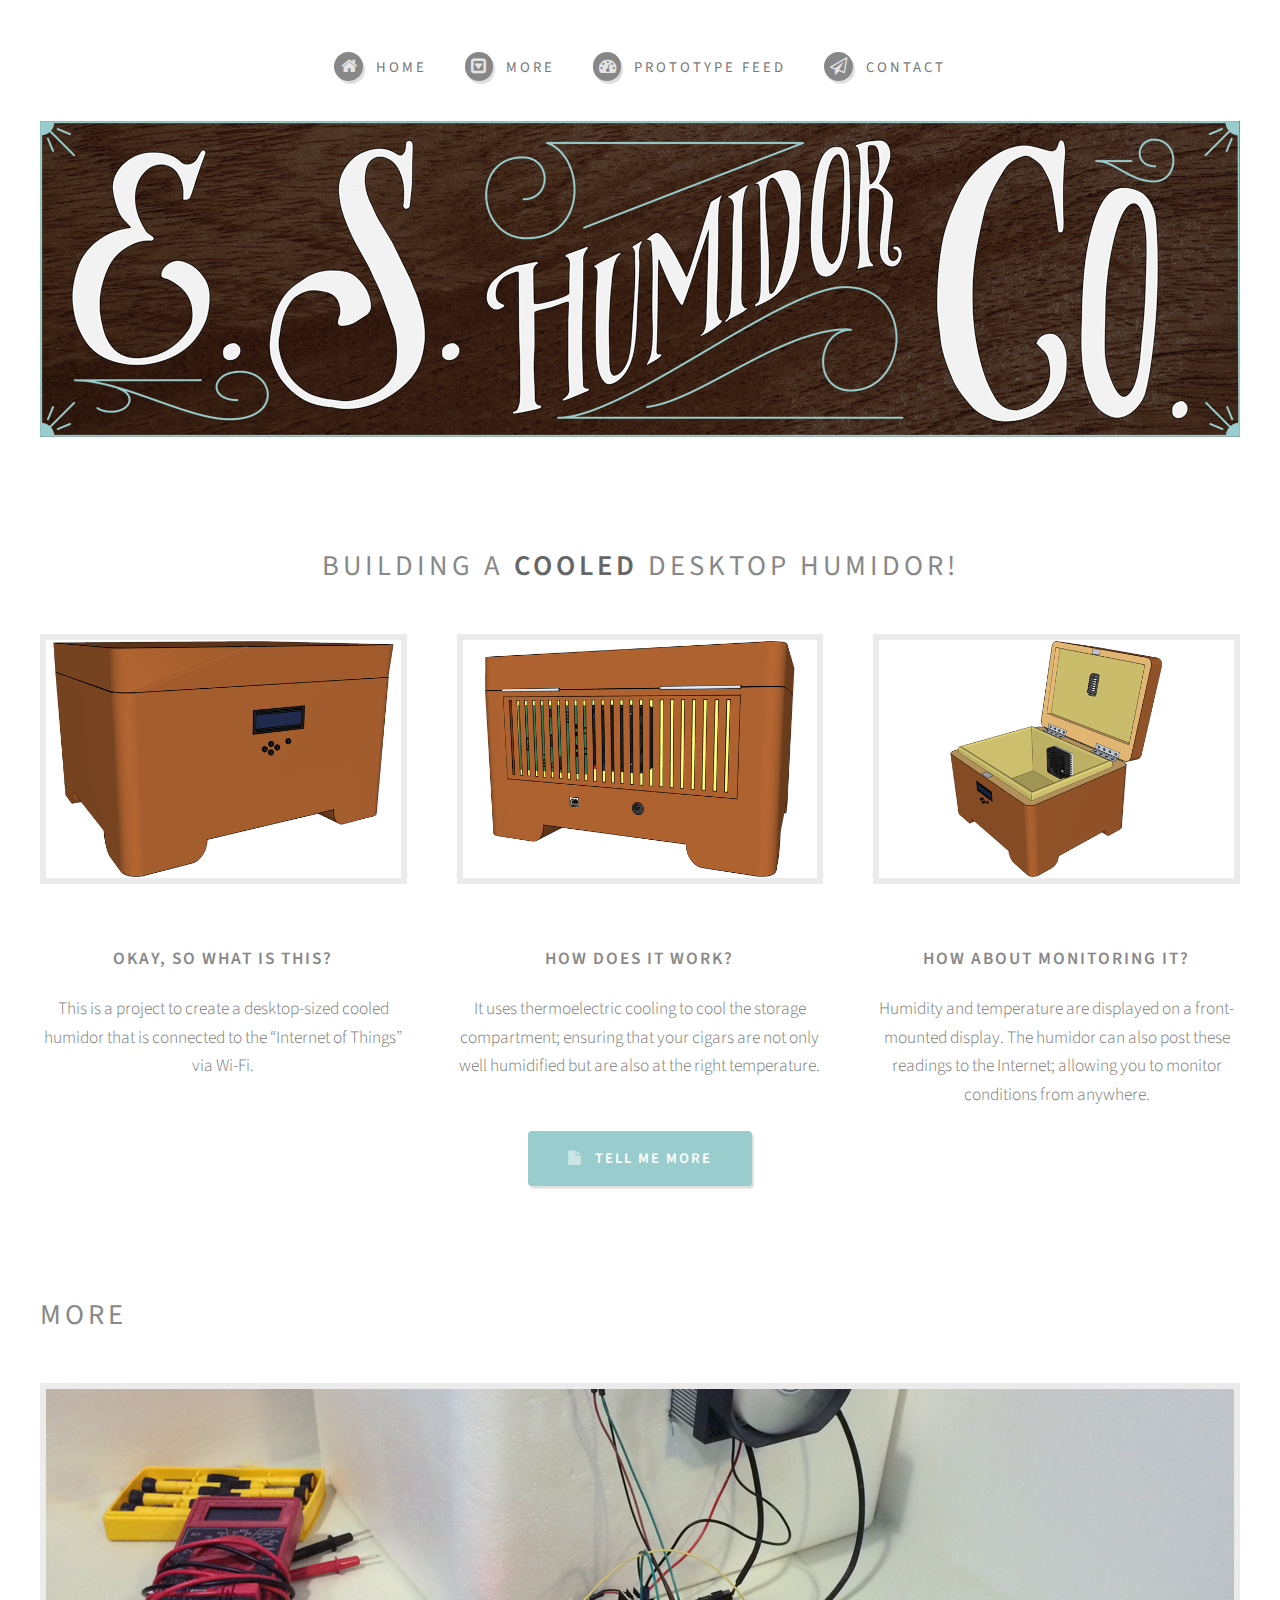
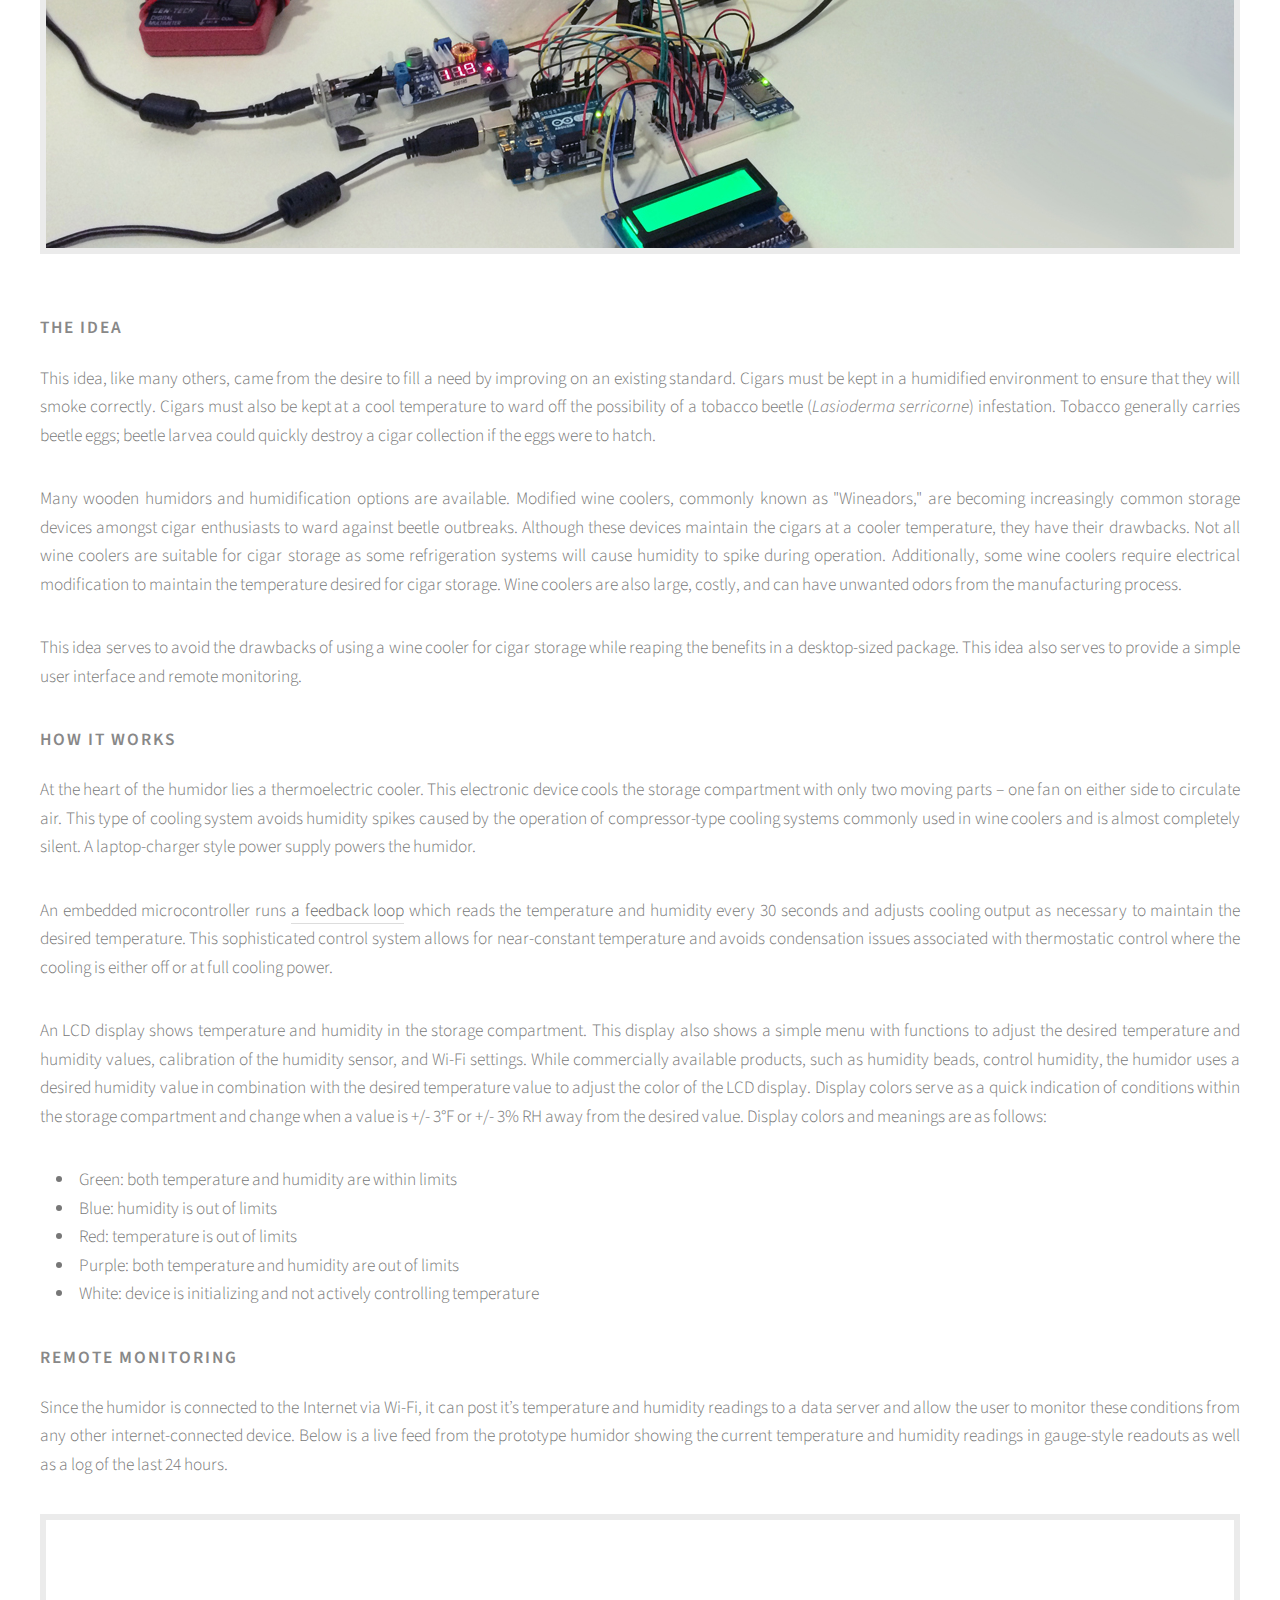
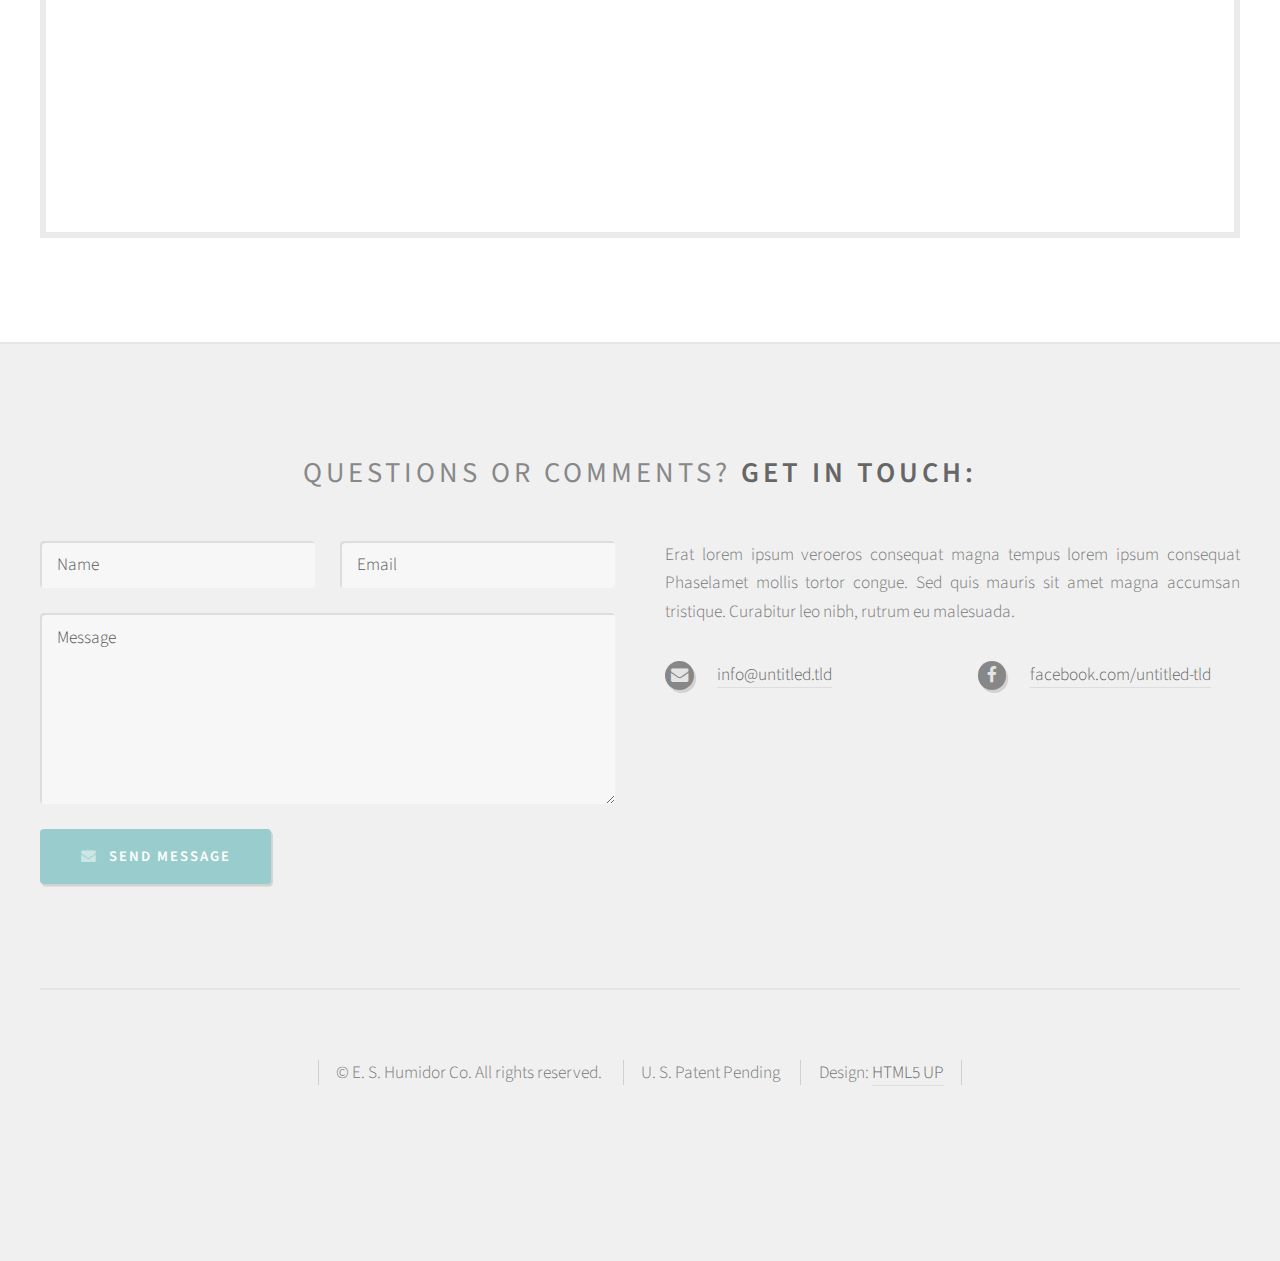
<file: index.html>
<!DOCTYPE HTML>
<!--
	Strongly Typed by HTML5 UP
	html5up.net | @n33co
	Free for personal and commercial use under the CCA 3.0 license (html5up.net/license)
-->
<html>
	<head>
		<title>E. S. Humidor Co.</title>
		<meta charset="utf-8" />
		<meta name="viewport" content="width=device-width, initial-scale=1" />
		<!--[if lte IE 8]><script src="assets/js/ie/html5shiv.js"></script><![endif]-->
		<link rel="stylesheet" href="assets/css/main.css" />
		<!--[if lte IE 8]><link rel="stylesheet" href="assets/css/ie8.css" /><![endif]-->
        
        <!-- EXTERNAL LIBS-->
        <script src="https://ajax.googleapis.com/ajax/libs/jquery/1.11.1/jquery.min.js"></script>
        <script src="https://www.google.com/jsapi"></script>
        <script src="assets/js/charts.js"></script>
	</head>
	<body class="no-sidebar">
		<div id="page-wrapper">

			<!-- Header -->
				<div id="header-wrapper">
					<div id="header" class="container">
                    
                    		<img src="images/es_humidor_co-logo-wide-bg.png" style="display:block; width:100%; height:auto;" alt="E. S. Humidor Co. Logo">

						<!-- Logo --
							<h1 id="logo"><a href="index.html">Strongly Typed</a></h1>
							<p>A responsive HTML5 site template. Manufactured by HTML5 UP.</p>-->

						<!-- Nav -->
							<nav id="nav">
								<ul>
									<li><a class="icon fa-home" href="index.html"><span>Home</span></a></li>
									<li>
										<a href="#more" class="icon fa-toggle-down"><span>More</span></a>
										<ul>
											<li><a href="#idea">The Idea</a></li>
											<li><a href="#works">How It Works</a></li>
											<li><a href="#monitor">Remote Monitoring</a></li>
											<!--<li>
												<a href="#">Phasellus consequat</a>
												<ul>
													<li><a href="#">Magna phasellus</a></li>
													<li><a href="#">Etiam dolore nisl</a></li>
													<li><a href="#">Phasellus consequat</a></li>
												</ul>
											</li>
											<li><a href="#">Veroeros feugiat</a></li>-->
										</ul>
									</li>
									<li><a class="icon fa-tachometer" href="#monitor"><span>Prototype Feed</span></a></li>
									<li><a class="icon fa-paper-plane-o" href="#contact"><span>Contact</span></a></li>
									<!--<li><a class="icon fa-retweet" href="TEMPLATE-html5up-strongly-typed/right-sidebar.html"><span>Right Sidebar</span></a></li>
									<li><a class="icon fa-sitemap" href="TEMPLATE-html5up-strongly-typed/no-sidebar.html"><span>No Sidebar</span></a></li>-->
								</ul>
							</nav>

					</div>
				</div>

			<!-- Features -->
				<div id="features-wrapper">
					<section id="features" class="container">
						<header>
							<h2>Building a <strong>cooled</strong> desktop humidor!</h2>
						</header>
						<div class="row">
							<div class="4u 12u(mobile)">

								<!-- Feature -->
									<section>
										<a href="images/Humidor_front_closed.png" class="image featured" target="_blank" title="View full-size image."><img src="images/Humidor_front_closed_small.png" alt="Humidor_front_closed_small" /></a>
										<header>
											<h3>Okay, so what is this?</h3>
										</header>
										<p>This is a project to create a desktop-sized cooled humidor that is connected to the “Internet of Things” via Wi-Fi.</p>
									</section>

							</div>
							<div class="4u 12u(mobile)">

								<!-- Feature -->
									<section>
										<a href="images/Humidor_rear_closed.png" class="image featured" target="_blank" title="View full-size image."><img src="images/Humidor_rear_closed_small.png" alt="Humidor_rear_closed_small" /></a>
										<header>
											<h3>How does it work?</h3>
										</header>
										<p>It uses thermoelectric cooling to cool the storage compartment; ensuring that your cigars are not only well humidified but are also at the right temperature.</p>
									</section>

							</div>
							<div class="4u 12u(mobile)">

								<!-- Feature -->
									<section>
										<a href="images/Humidor_front_open.png" class="image featured" target="_blank" title="View full-size image."><img src="images/Humidor_front_open_small.png" alt="Humidor_front_open_small" /></a>
										<header>
											<h3>How about monitoring it?</h3>
										</header>
										<p>Humidity and temperature are displayed on a front-mounted display. The humidor can also post these readings to the Internet; allowing you to monitor conditions from anywhere.</p>
									</section>

							</div>
						</div>
						<ul class="actions">
							<li><a href="#more" class="button icon fa-file">Tell Me More</a></li>
						</ul>
					</section>
				</div>

			<!-- Main -->
				<div id="main-wrapper">
					<div id="main" class="container">
						<div id="content">

							<!-- Post -->
								<article class="box post">
									<header>
                                    	<a name="more"></a>
										<h2>More</h2>
									</header>
									
                                    <span class="image featured"><a href="images/prototype_1-full.jpg" target="_blank" title="View full-size image."><img src="images/prototype_1-small.jpg" alt="prototype_1-small" /></a></span>
									
                                    <a name="idea"></a>
                                    <h3>The Idea</h3>
									<p>This idea, like many others, came from the desire to fill a need by improving on an existing standard. Cigars must be kept in a humidified environment to ensure that they will smoke correctly. Cigars must also be kept at a cool temperature to ward off the possibility of a tobacco beetle (<em>Lasioderma serricorne</em>) infestation. Tobacco generally carries beetle eggs; beetle larvea could quickly destroy a cigar collection if the eggs were to hatch.</p>
									<p>Many wooden humidors and humidification options are available. Modified wine coolers, commonly known as "Wineadors," are becoming increasingly common storage devices amongst cigar enthusiasts to ward against beetle outbreaks. Although these devices maintain the cigars at a cooler temperature, they have their drawbacks. Not all wine coolers are suitable for cigar storage as some refrigeration systems will cause  humidity to spike during operation. Additionally, some wine coolers require electrical modification to maintain the temperature desired for cigar storage. Wine coolers are also large, costly, and can have unwanted odors from the manufacturing process.</p>
									<p>This idea serves to avoid the drawbacks of using a wine cooler for cigar storage while reaping the benefits in a desktop-sized package. This idea also serves to provide a simple user interface and remote monitoring.</p>
									
                                    <a name="works"></a>
                                    <h3>How It Works</h3>
									<p>At the heart of the humidor lies a thermoelectric cooler. This electronic device cools the storage compartment with only two moving parts – one fan on either side to circulate air. This type of cooling system avoids humidity spikes caused by the operation of compressor-type cooling systems commonly used in wine coolers and is almost completely silent. A laptop-charger style power supply powers the humidor.</p>
                                    <p>An embedded microcontroller runs <a href="https://github.com/br3ttb/Arduino-PID-Library" target="_blank" title="github.com: br3ttb/Arduino-PID-Library">a feedback loop</a> which reads the temperature and humidity every 30 seconds and adjusts cooling output as necessary to maintain the desired temperature. This sophisticated control system allows for near-constant temperature and avoids condensation issues associated with thermostatic control where the cooling is either off or at full cooling power.</p>
                                    <p>An LCD display shows temperature and humidity in the storage compartment. This display also shows a simple menu with functions to adjust the desired temperature and humidity values, calibration of the humidity sensor, and Wi-Fi settings. While commercially available products, such as humidity beads, control humidity, the humidor uses a desired humidity value in combination with the desired temperature value to adjust the color of the LCD display. Display colors serve as a quick indication of conditions within the storage compartment and change when a value is +/- 3°F or +/- 3% RH away from the desired value. Display colors and meanings are as follows:</p>
                                    <ul class="default">
                                      <li>Green: both temperature and humidity are within limits</li>
                                      <li>Blue: humidity is out of limits</li>
                                      <li>Red: temperature is out of limits</li>
                                      <li>Purple: both temperature and humidity are out of limits</li>
                                      <li>White: device is initializing and not actively controlling temperature</li>
                                    </ul>
<a name="monitor"></a>
                                    <h3>Remote Monitoring</h3>
                                    <p>Since the humidor is connected to the Internet via Wi-Fi, it can post it’s temperature and humidity readings to a data server and allow the user to monitor these conditions from any other internet-connected device. Below is a live feed from the prototype humidor showing the current temperature and humidity readings in gauge-style readouts as well as a log of the last 24 hours.</p>
                                    <span class="feed">
                                    	<div align="center">
                                            <div class="gauges" id="temp_gauge"></div>
                                            <div class="gauges" id="rh_gauge"></div>
                                        </div>
                                        <div class="line_graph" id="chart_line"></div>
                                    </span>
                                    
									<!--<p>Sed massa id justo mattis pharetra. Fusce suscipit
									ligula vel quam viverra sit amet mollis tortor congue. Sed quis mauris sit amet magna accumsan tristique. Curabitur leo nibh, rutrum eu malesuada in, tristique at erat lorem ipsum dolor sit amet lorem ipsum sed consequat consequat magna tempus lorem ipsum consequat Phasellus laoreet massa id in, tristique at erat lorem ipsum dolor sit amet lorem ipsum sed consequat magna tempus veroeros lorem sed tempus aliquam lorem ipsum veroeros consequat magna tempus lorem ipsum consequat Phasellus laoreet massa id justo mattis pharetra. Fusce suscipit ligula vel quam viverra sit amet mollis tortor congue. Sed quis mauris sit amet magna accumsan.</p>-->
								</article>

						</div>
					</div>
				</div>

			<!-- Footer -->
				<div id="footer-wrapper">
					<div id="footer" class="container">
                    	<a name="contact"></a>
						<header>
							<h2>Questions or comments? <strong>Get in touch:</strong></h2>
						</header>
						<div class="row">
							<div class="6u 12u(mobile)">
								<section>
									<form method="post" action="#">
										<div class="row 50%">
											<div class="6u 12u(mobile)">
												<input name="name" placeholder="Name" type="text" />
											</div>
											<div class="6u 12u(mobile)">
												<input name="email" placeholder="Email" type="text" />
											</div>
										</div>
										<div class="row 50%">
											<div class="12u">
												<textarea name="message" placeholder="Message"></textarea>
											</div>
										</div>
										<div class="row 50%">
											<div class="12u">
												<a href="#" class="form-button-submit button icon fa-envelope">Send Message</a>
											</div>
										</div>
									</form>
								</section>
							</div>
							<div class="6u 12u(mobile)">
								<section>
									<p>Erat lorem ipsum veroeros consequat magna tempus lorem ipsum consequat Phaselamet
									mollis tortor congue. Sed quis mauris sit amet magna accumsan tristique. Curabitur
									leo nibh, rutrum eu malesuada.</p>
									<div class="row">
										<div class="6u 12u(mobile)">
											<ul class="icons">
												<!--<li class="icon fa-home">
													1234 Somewhere Road<br />
													Nashville, TN 00000<br />
													USA
												</li>
												<li class="icon fa-phone">
													(000) 000-0000
												</li>-->
												<li class="icon fa-envelope">
													<a href="#">info@untitled.tld</a>
												</li>
											</ul>
										</div>
										<div class="6u 12u(mobile)">
											<ul class="icons">
												<!--<li class="icon fa-twitter">
													<a href="#">@untitled-tld</a>
												</li>
												<li class="icon fa-instagram">
													<a href="#">instagram.com/untitled-tld</a>
												</li>
												<li class="icon fa-dribbble">
													<a href="#">dribbble.com/untitled-tld</a>
												</li>-->
												<li class="icon fa-facebook">
													<a href="#">facebook.com/untitled-tld</a>
												</li>
											</ul>
										</div>
									</div>
								</section>
							</div>
						</div>
					</div>
					<div id="copyright" class="container">
						<ul class="links">
							<li style="padding-left:1em">&copy; E. S. Humidor Co. All rights reserved.</li>
                            <li>U. S. Patent Pending</li>
                            <li>Design: <a href="http://html5up.net" target="_blank" title="Visit HTML5 UP">HTML5 UP</a></li>
                            <li></li>
						</ul>
					</div>
				</div>

		</div>

		<!-- Scripts -->
			<script src="assets/js/jquery.min.js"></script>
			<script src="assets/js/jquery.dropotron.min.js"></script>
			<script src="assets/js/skel.min.js"></script>
			<script src="assets/js/skel-viewport.min.js"></script>
			<script src="assets/js/util.js"></script>
			<!--[if lte IE 8]><script src="assets/js/ie/respond.min.js"></script><![endif]-->
			<script src="assets/js/main.js"></script>

	</body>
</html>
</file>
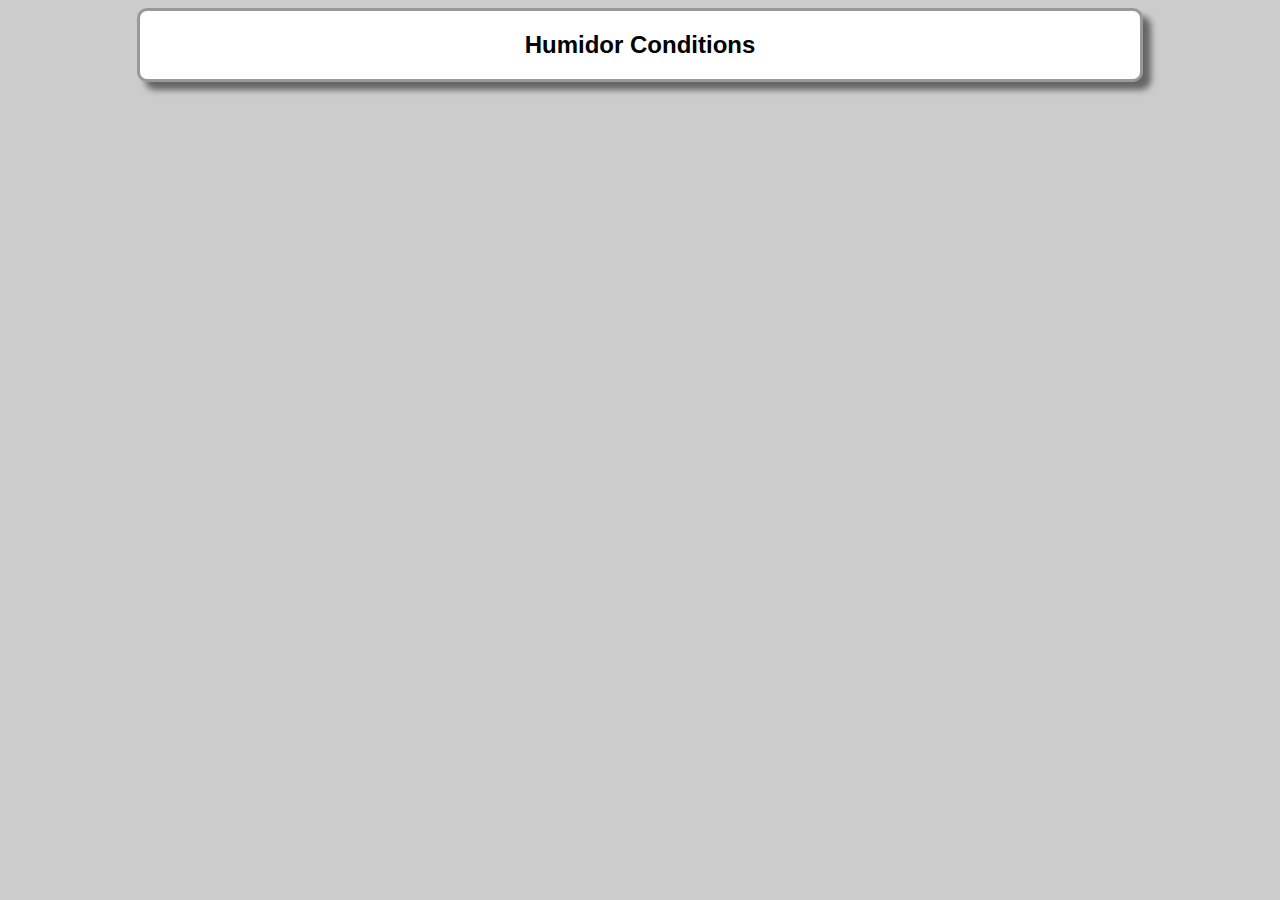
<file: chart_test_5.html>
<!DOCTYPE html>
<html>

<head>
    <!-- EXTERNAL LIBS-->
    <script src="https://ajax.googleapis.com/ajax/libs/jquery/1.11.1/jquery.min.js"></script>
    <script src="https://www.google.com/jsapi"></script>

    <script>
        // onload callback
        function drawChart()
		{
			var tmp = null;
			var public_key = 'wpKwzOZaVotqOz0XJq6p';

			// JSONP request
			var jsonData = $.ajax
            ({
				url: 'https://data.sparkfun.com/output/' + public_key + '.json',
				data: {page: 1},
				dataType: 'jsonp',
			}).done(function(results) 
				{

					var data = new google.visualization.DataTable();
	
					data.addColumn('datetime', 'Time');
					data.addColumn('number', 'Temp');
					data.addColumn('number', '% RH');
	
					$.each(results, function(i, row)
					{
						data.addRow([
							(new Date(row.timestamp)),
							parseFloat(row.temp),
							parseFloat(row.rh)
						]);
					});
	
					var chart = new google.visualization.LineChart($('#chart_line').get(0));
	
					chart.draw(data, // line
                    {
						//title: 'Chart Test'
						hAxis:
						{
							gridlines: 
							{
								count: 9,
							} 
						},
						curveType: 'function',
						colors:['#F66','#006699']
					});

				}).done(function(res) 
					{
						var data = google.visualization.arrayToDataTable(
						[
							['Label', 'Value'],
							['Deg. F', parseFloat(res[0].temp)],
							['% RH', parseFloat(res[0].rh)],
						]);
					
                        var options = 
                        {
                            width: 400,
                            height: 200,
                            greenFrom: 60,
                            greenTo: 72,
							//minorTicks: 5,
                            majorTicks: ["0", "10", " 20", "30", "40", "50", "60", "70", "80", "90", "100"]
                        }; // end options

                        var chart = new google.visualization.Gauge(document.getElementById('chart_gauge'));
        
                        chart.draw(data, options); //gauge
						
						/*setInterval(function() 
						{
							data.setValue(0, 1, 40 + Math.round(60 * Math.random()));
							chart.draw(data, options);
						}, 1000);*/
									
					});

		} // end drawChart

        // load chart lib
        google.load('visualization', '1', 
		{
            packages: ['corechart', 'gauge']
        });

        // call drawChart once google charts is loaded
        google.setOnLoadCallback(drawChart);
    </script>

</head>

<body style="background:#CCC; font-family:Arial, Helvetica, sans-serif;">
  <div id="main_container" style="height:100%; max-width:1000px; border:#999 medium solid; border-radius:10px; background:#FFF; box-shadow:8px 8px 6px #666; margin:auto;">
	
    <h2 align="center">Humidor Conditions</h2>
    
    <div id="chart_gauge" style="max-height: 200px; max-width:400px; margin: 0 auto;"></div>
    <div id="chart_line" style="width: 90%; margin: 0 auto;"></div>

    <!--<p><a href="https://google-developers.appspot.com/chart/interactive/docs/gallery/linechart" target="_blank" title="Visualization: Line Chart">Google charts info</a>
    </p>
    <p><a href="http://www.w3schools.com/json/default.asp" target="_blank" title="JSON Tutorial">W3Schools JSON Tutorial</a>
    </p>-->
  </div> <!--end of main_container-->
</body>

</html>
</file>
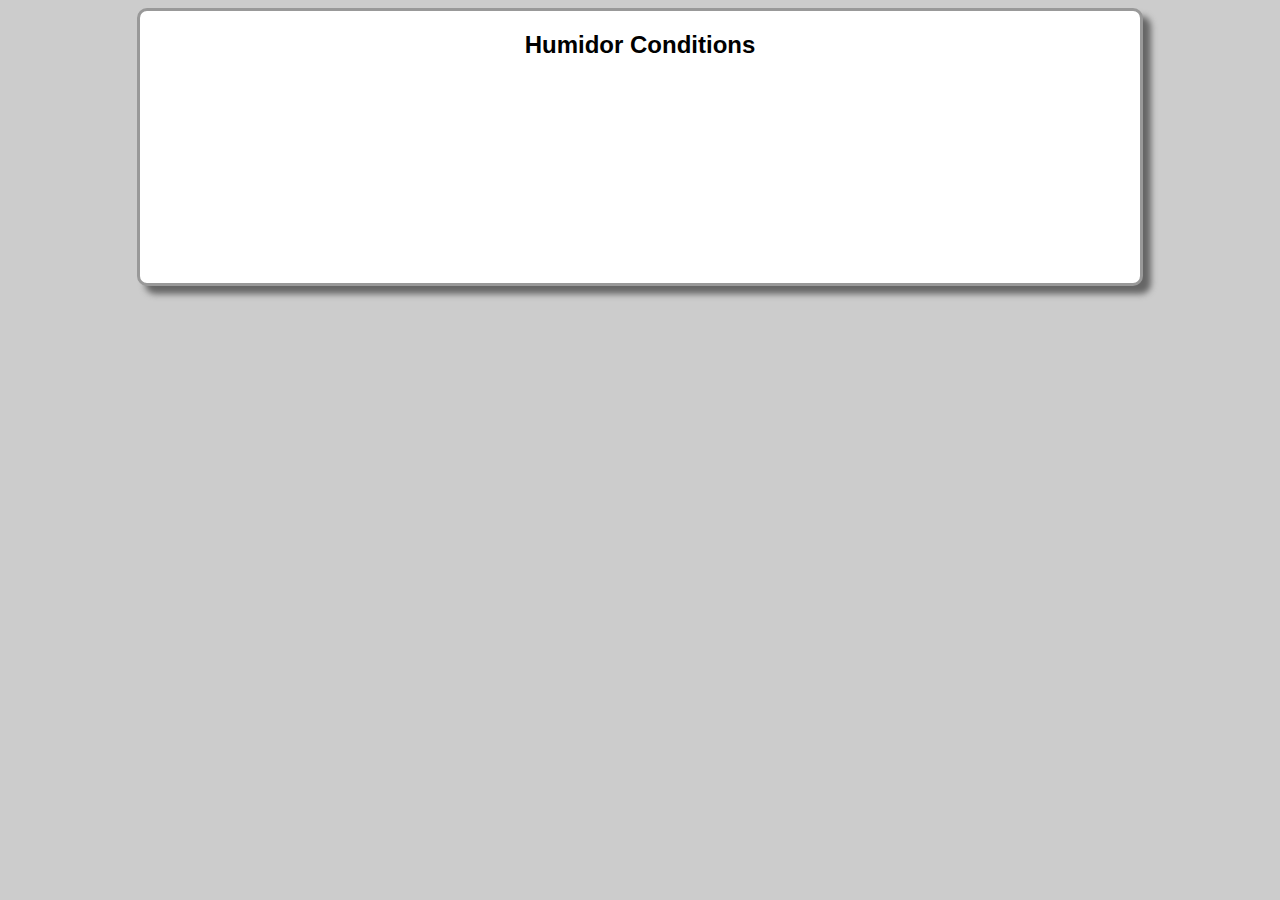
<file: chart_test_6.html>
<!DOCTYPE html>
<html>

<head>
    <!-- EXTERNAL LIBS-->
    <script src="https://ajax.googleapis.com/ajax/libs/jquery/1.11.1/jquery.min.js"></script>
    <script src="https://www.google.com/jsapi"></script>

    <script>
        // onload callback
        function drawChart()
		{
			var tmp = null;
			var public_key = 'wpKwzOZaVotqOz0XJq6p';

			// JSONP request
			var jsonData = $.ajax
            ({
				url: 'https://data.sparkfun.com/output/' + public_key + '.json',
				data: {page: 1},
				dataType: 'jsonp',
			}).done(function(results) 
				{

					var data = new google.visualization.DataTable();
	
					data.addColumn('datetime', 'Time');
					data.addColumn('number', 'Temp');
					data.addColumn('number', '% RH');
	
					$.each(results, function(i, row)
					{
						data.addRow([
							(new Date(row.timestamp)),
							parseFloat(row.temp),
							parseFloat(row.rh)
						]);
					});
	
					var chart = new google.visualization.LineChart($('#chart_line').get(0));
	
					chart.draw(data, // line
                    {
						//title: 'Chart Test'
						hAxis:
						{
							gridlines: 
							{
								count: 9,
							} 
						},
						curveType: 'function',
						colors:['#F66','#006699']
					});

				}).done(function(res) 
					{
						var data = google.visualization.arrayToDataTable(
						[
							['Label', 'Value'],
							['Deg. F', parseFloat(res[0].temp)],
							//['% RH', parseFloat(res[0].rh)],
						]);
					
                        var options = 
                        {
                            width: 200,
                            height: 200,
                            greenFrom: 60,
                            greenTo: 72,
							//minorTicks: 5,
                            majorTicks: ["0", "10", " 20", "30", "40", "50", "60", "70", "80", "90", "100"]
                        }; // end options

                        var chart = new google.visualization.Gauge(document.getElementById('temp_gauge'));
        
                        chart.draw(data, options); //gauge
						
						/*setInterval(function() 
						{
							data.setValue(0, 1, 40 + Math.round(60 * Math.random()));
							chart.draw(data, options);
						}, 1000);*/
									
					}).done(function(res) 
					{
						var data = google.visualization.arrayToDataTable(
						[
							['Label', 'Value'],
							//['Deg. F', parseFloat(res[0].temp)],
							['% RH', parseFloat(res[0].rh)],
						]);
					
                        var options = 
                        {
                            width: 200,
                            height: 200,
                            greenFrom: 60,
                            greenTo: 72,
							//minorTicks: 5,
                            majorTicks: ["0", "10", " 20", "30", "40", "50", "60", "70", "80", "90", "100"]
                        }; // end options

                        var chart = new google.visualization.Gauge(document.getElementById('rh_gauge'));
        
                        chart.draw(data, options); //gauge
						
						/*setInterval(function() 
						{
							data.setValue(0, 1, 40 + Math.round(60 * Math.random()));
							chart.draw(data, options);
						}, 1000);*/
									
					});

		} // end drawChart

        // load chart lib
        google.load('visualization', '1', 
		{
            packages: ['corechart', 'gauge']
        });

        // call drawChart once google charts is loaded
        google.setOnLoadCallback(drawChart);
    </script>

</head>

<body style="background:#CCC; font-family:Arial, Helvetica, sans-serif;">
  <div id="main_container" style="height:100%; max-width:1000px; border:#999 medium solid; border-radius:10px; background:#FFF; box-shadow:8px 8px 6px #666; margin:auto;">
	
    <h2 align="center">Humidor Conditions</h2>
	
    <div align="center">
        <div id="temp_gauge" style="height: 200px; width:200px; display:inline-block;"></div>
        <div id="rh_gauge" style="height: 200px; width:200px; display:inline-block;"></div>
	</div>
    <div id="chart_line" style="width: 99%; margin: 0 auto;"></div>

    <!--<p><a href="https://google-developers.appspot.com/chart/interactive/docs/gallery/linechart" target="_blank" title="Visualization: Line Chart">Google charts info</a>
    </p>
    <p><a href="http://www.w3schools.com/json/default.asp" target="_blank" title="JSON Tutorial">W3Schools JSON Tutorial</a>
    </p>-->
  </div> <!--end of main_container-->
</body>

</html>
</file>
<file: assets/css/ie8.css>
/*
	Strongly Typed by HTML5 UP
	html5up.net | @n33co
	Free for personal and commercial use under the CCA 3.0 license (html5up.net/license)
*/

/* Basic */

	form input[type="text"],
	form input[type="email"],
	form input[type="password"],
	form select,
	form textarea {
		position: relative;
		-ms-behavior: url("assets/js/ie/PIE.htc");
	}

	input[type="button"],
	input[type="submit"],
	input[type="reset"],
	button,
	.button {
		position: relative;
		-ms-behavior: url("assets/js/ie/PIE.htc");
	}

	.button, .box.excerpt .date {
		position: relative;
		-ms-behavior: url("assets/js/ie/PIE.htc");
	}

/* Sections/Article */

	section > .last-child, section.last-child, article > .last-child, article.last-child {
		margin-bottom: 0;
	}

/* Wrappers */

	#banner-wrapper .inner {
		-ms-behavior: url("assets/js/ie/backgroundsize.min.htc");
	}
</file>
<file: assets/css/main.css>
@import url("font-awesome.min.css");
@import url("http://fonts.googleapis.com/css?family=Source+Sans+Pro:300,400,600|Arvo:700");

/*
	Strongly Typed by HTML5 UP
	html5up.net | @n33co
	Free for personal and commercial use under the CCA 3.0 license (html5up.net/license)
	
	*******
	
	Teal: #99CCCC
	Orange: #FD887A
*/

/* Reset */

	html, body, div, span, applet, object, iframe, h1, h2, h3, h4, h5, h6, p, blockquote, pre, a, abbr, acronym, address, big, cite, code, del, dfn, em, img, ins, kbd, q, s, samp, small, strike, strong, sub, sup, tt, var, b, u, i, center, dl, dt, dd, ol, ul, li, fieldset, form, label, legend, table, caption, tbody, tfoot, thead, tr, th, td, article, aside, canvas, details, embed, figure, figcaption, footer, header, hgroup, menu, nav, output, ruby, section, summary, time, mark, audio, video {
		margin: 0;
		padding: 0;
		border: 0;
		font-size: 100%;
		font: inherit;
		vertical-align: baseline;
	}

	article, aside, details, figcaption, figure, footer, header, hgroup, menu, nav, section {
		display: block;
	}

	body {
		line-height: 1;
	}

	ol, ul {
		list-style: none;
	}

	blockquote, q {
		quotes: none;
	}

	blockquote:before, blockquote:after, q:before, q:after {
		content: '';
		content: none;
	}

	table {
		border-collapse: collapse;
		border-spacing: 0;
	}

	body {
		-webkit-text-size-adjust: none;
	}

/* Box Model */

	*, *:before, *:after {
		-moz-box-sizing: border-box;
		-webkit-box-sizing: border-box;
		box-sizing: border-box;
	}

/* Containers */

	.container {
		margin-left: auto;
		margin-right: auto;
	}

	.container.\31 25\25 {
		width: 100%;
		max-width: 1200px;
		min-width: 960px;
	}

	.container.\37 5\25 {
		width: 720px;
	}

	.container.\35 0\25 {
		width: 480px;
	}

	.container.\32 5\25 {
		width: 240px;
	}

	.container {
		width: 960px;
	}

	@media screen and (min-width: 737px) {

		.container.\31 25\25 {
			width: 100%;
			max-width: 1500px;
			min-width: 1200px;
		}

		.container.\37 5\25 {
			width: 900px;
		}

		.container.\35 0\25 {
			width: 600px;
		}

		.container.\32 5\25 {
			width: 300px;
		}

		.container {
			width: 1200px;
		}

	}

	@media screen and (min-width: 737px) and (max-width: 1200px) {

		.container.\31 25\25 {
			width: 100%;
			max-width: 1200px;
			min-width: 960px;
		}

		.container.\37 5\25 {
			width: 720px;
		}

		.container.\35 0\25 {
			width: 480px;
		}

		.container.\32 5\25 {
			width: 240px;
		}

		.container {
			width: 960px;
		}

	}

	@media screen and (max-width: 736px) {

		.container.\31 25\25 {
			width: 100%;
			max-width: 125%;
			min-width: 100%;
		}

		.container.\37 5\25 {
			width: 75%;
		}

		.container.\35 0\25 {
			width: 50%;
		}

		.container.\32 5\25 {
			width: 25%;
		}

		.container {
			width: 100% !important;
		}

	}

/* Grid */

	.row {
		border-bottom: solid 1px transparent;
		-moz-box-sizing: border-box;
		-webkit-box-sizing: border-box;
		box-sizing: border-box;
	}

	.row > * {
		float: left;
		-moz-box-sizing: border-box;
		-webkit-box-sizing: border-box;
		box-sizing: border-box;
	}

	.row:after, .row:before {
		content: '';
		display: block;
		clear: both;
		height: 0;
	}

	.row.uniform > * > :first-child {
		margin-top: 0;
	}

	.row.uniform > * > :last-child {
		margin-bottom: 0;
	}

	.row.\30 \25 > * {
		padding: 0 0 0 0px;
	}

	.row.\30 \25 {
		margin: 0 0 -1px 0px;
	}

	.row.uniform.\30 \25 > * {
		padding: 0px 0 0 0px;
	}

	.row.uniform.\30 \25 {
		margin: 0px 0 -1px 0px;
	}

	.row > * {
		padding: 0 0 0 40px;
	}

	.row {
		margin: 0 0 -1px -40px;
	}

	.row.uniform > * {
		padding: 40px 0 0 40px;
	}

	.row.uniform {
		margin: -40px 0 -1px -40px;
	}

	.row.\32 00\25 > * {
		padding: 0 0 0 80px;
	}

	.row.\32 00\25 {
		margin: 0 0 -1px -80px;
	}

	.row.uniform.\32 00\25 > * {
		padding: 80px 0 0 80px;
	}

	.row.uniform.\32 00\25 {
		margin: -80px 0 -1px -80px;
	}

	.row.\31 50\25 > * {
		padding: 0 0 0 60px;
	}

	.row.\31 50\25 {
		margin: 0 0 -1px -60px;
	}

	.row.uniform.\31 50\25 > * {
		padding: 60px 0 0 60px;
	}

	.row.uniform.\31 50\25 {
		margin: -60px 0 -1px -60px;
	}

	.row.\35 0\25 > * {
		padding: 0 0 0 20px;
	}

	.row.\35 0\25 {
		margin: 0 0 -1px -20px;
	}

	.row.uniform.\35 0\25 > * {
		padding: 20px 0 0 20px;
	}

	.row.uniform.\35 0\25 {
		margin: -20px 0 -1px -20px;
	}

	.row.\32 5\25 > * {
		padding: 0 0 0 10px;
	}

	.row.\32 5\25 {
		margin: 0 0 -1px -10px;
	}

	.row.uniform.\32 5\25 > * {
		padding: 10px 0 0 10px;
	}

	.row.uniform.\32 5\25 {
		margin: -10px 0 -1px -10px;
	}

	.\31 2u, .\31 2u\24 {
		width: 100%;
		clear: none;
		margin-left: 0;
	}

	.\31 1u, .\31 1u\24 {
		width: 91.6666666667%;
		clear: none;
		margin-left: 0;
	}

	.\31 0u, .\31 0u\24 {
		width: 83.3333333333%;
		clear: none;
		margin-left: 0;
	}

	.\39 u, .\39 u\24 {
		width: 75%;
		clear: none;
		margin-left: 0;
	}

	.\38 u, .\38 u\24 {
		width: 66.6666666667%;
		clear: none;
		margin-left: 0;
	}

	.\37 u, .\37 u\24 {
		width: 58.3333333333%;
		clear: none;
		margin-left: 0;
	}

	.\36 u, .\36 u\24 {
		width: 50%;
		clear: none;
		margin-left: 0;
	}

	.\35 u, .\35 u\24 {
		width: 41.6666666667%;
		clear: none;
		margin-left: 0;
	}

	.\34 u, .\34 u\24 {
		width: 33.3333333333%;
		clear: none;
		margin-left: 0;
	}

	.\33 u, .\33 u\24 {
		width: 25%;
		clear: none;
		margin-left: 0;
	}

	.\32 u, .\32 u\24 {
		width: 16.6666666667%;
		clear: none;
		margin-left: 0;
	}

	.\31 u, .\31 u\24 {
		width: 8.3333333333%;
		clear: none;
		margin-left: 0;
	}

	.\31 2u\24 + *,
	.\31 1u\24 + *,
	.\31 0u\24 + *,
	.\39 u\24 + *,
	.\38 u\24 + *,
	.\37 u\24 + *,
	.\36 u\24 + *,
	.\35 u\24 + *,
	.\34 u\24 + *,
	.\33 u\24 + *,
	.\32 u\24 + *,
	.\31 u\24 + * {
		clear: left;
	}

	.\-11u {
		margin-left: 91.66667%;
	}

	.\-10u {
		margin-left: 83.33333%;
	}

	.\-9u {
		margin-left: 75%;
	}

	.\-8u {
		margin-left: 66.66667%;
	}

	.\-7u {
		margin-left: 58.33333%;
	}

	.\-6u {
		margin-left: 50%;
	}

	.\-5u {
		margin-left: 41.66667%;
	}

	.\-4u {
		margin-left: 33.33333%;
	}

	.\-3u {
		margin-left: 25%;
	}

	.\-2u {
		margin-left: 16.66667%;
	}

	.\-1u {
		margin-left: 8.33333%;
	}

	@media screen and (min-width: 737px) {

		.row > * {
			padding: 50px 0 0 50px;
		}

		.row {
			margin: -50px 0 -1px -50px;
		}

		.row.uniform > * {
			padding: 50px 0 0 50px;
		}

		.row.uniform {
			margin: -50px 0 -1px -50px;
		}

		.row.\32 00\25 > * {
			padding: 100px 0 0 100px;
		}

		.row.\32 00\25 {
			margin: -100px 0 -1px -100px;
		}

		.row.uniform.\32 00\25 > * {
			padding: 100px 0 0 100px;
		}

		.row.uniform.\32 00\25 {
			margin: -100px 0 -1px -100px;
		}

		.row.\31 50\25 > * {
			padding: 75px 0 0 75px;
		}

		.row.\31 50\25 {
			margin: -75px 0 -1px -75px;
		}

		.row.uniform.\31 50\25 > * {
			padding: 75px 0 0 75px;
		}

		.row.uniform.\31 50\25 {
			margin: -75px 0 -1px -75px;
		}

		.row.\35 0\25 > * {
			padding: 25px 0 0 25px;
		}

		.row.\35 0\25 {
			margin: -25px 0 -1px -25px;
		}

		.row.uniform.\35 0\25 > * {
			padding: 25px 0 0 25px;
		}

		.row.uniform.\35 0\25 {
			margin: -25px 0 -1px -25px;
		}

		.row.\32 5\25 > * {
			padding: 12.5px 0 0 12.5px;
		}

		.row.\32 5\25 {
			margin: -12.5px 0 -1px -12.5px;
		}

		.row.uniform.\32 5\25 > * {
			padding: 12.5px 0 0 12.5px;
		}

		.row.uniform.\32 5\25 {
			margin: -12.5px 0 -1px -12.5px;
		}

		.\31 2u\28desktop\29, .\31 2u\24\28desktop\29 {
			width: 100%;
			clear: none;
			margin-left: 0;
		}

		.\31 1u\28desktop\29, .\31 1u\24\28desktop\29 {
			width: 91.6666666667%;
			clear: none;
			margin-left: 0;
		}

		.\31 0u\28desktop\29, .\31 0u\24\28desktop\29 {
			width: 83.3333333333%;
			clear: none;
			margin-left: 0;
		}

		.\39 u\28desktop\29, .\39 u\24\28desktop\29 {
			width: 75%;
			clear: none;
			margin-left: 0;
		}

		.\38 u\28desktop\29, .\38 u\24\28desktop\29 {
			width: 66.6666666667%;
			clear: none;
			margin-left: 0;
		}

		.\37 u\28desktop\29, .\37 u\24\28desktop\29 {
			width: 58.3333333333%;
			clear: none;
			margin-left: 0;
		}

		.\36 u\28desktop\29, .\36 u\24\28desktop\29 {
			width: 50%;
			clear: none;
			margin-left: 0;
		}

		.\35 u\28desktop\29, .\35 u\24\28desktop\29 {
			width: 41.6666666667%;
			clear: none;
			margin-left: 0;
		}

		.\34 u\28desktop\29, .\34 u\24\28desktop\29 {
			width: 33.3333333333%;
			clear: none;
			margin-left: 0;
		}

		.\33 u\28desktop\29, .\33 u\24\28desktop\29 {
			width: 25%;
			clear: none;
			margin-left: 0;
		}

		.\32 u\28desktop\29, .\32 u\24\28desktop\29 {
			width: 16.6666666667%;
			clear: none;
			margin-left: 0;
		}

		.\31 u\28desktop\29, .\31 u\24\28desktop\29 {
			width: 8.3333333333%;
			clear: none;
			margin-left: 0;
		}

		.\31 2u\24\28desktop\29 + *,
		.\31 1u\24\28desktop\29 + *,
		.\31 0u\24\28desktop\29 + *,
		.\39 u\24\28desktop\29 + *,
		.\38 u\24\28desktop\29 + *,
		.\37 u\24\28desktop\29 + *,
		.\36 u\24\28desktop\29 + *,
		.\35 u\24\28desktop\29 + *,
		.\34 u\24\28desktop\29 + *,
		.\33 u\24\28desktop\29 + *,
		.\32 u\24\28desktop\29 + *,
		.\31 u\24\28desktop\29 + * {
			clear: left;
		}

		.\-11u\28desktop\29 {
			margin-left: 91.66667%;
		}

		.\-10u\28desktop\29 {
			margin-left: 83.33333%;
		}

		.\-9u\28desktop\29 {
			margin-left: 75%;
		}

		.\-8u\28desktop\29 {
			margin-left: 66.66667%;
		}

		.\-7u\28desktop\29 {
			margin-left: 58.33333%;
		}

		.\-6u\28desktop\29 {
			margin-left: 50%;
		}

		.\-5u\28desktop\29 {
			margin-left: 41.66667%;
		}

		.\-4u\28desktop\29 {
			margin-left: 33.33333%;
		}

		.\-3u\28desktop\29 {
			margin-left: 25%;
		}

		.\-2u\28desktop\29 {
			margin-left: 16.66667%;
		}

		.\-1u\28desktop\29 {
			margin-left: 8.33333%;
		}

	}

	@media screen and (min-width: 737px) and (max-width: 1200px) {

		.row > * {
			padding: 30px 0 0 30px;
		}

		.row {
			margin: -30px 0 -1px -30px;
		}

		.row.uniform > * {
			padding: 30px 0 0 30px;
		}

		.row.uniform {
			margin: -30px 0 -1px -30px;
		}

		.row.\32 00\25 > * {
			padding: 60px 0 0 60px;
		}

		.row.\32 00\25 {
			margin: -60px 0 -1px -60px;
		}

		.row.uniform.\32 00\25 > * {
			padding: 60px 0 0 60px;
		}

		.row.uniform.\32 00\25 {
			margin: -60px 0 -1px -60px;
		}

		.row.\31 50\25 > * {
			padding: 45px 0 0 45px;
		}

		.row.\31 50\25 {
			margin: -45px 0 -1px -45px;
		}

		.row.uniform.\31 50\25 > * {
			padding: 45px 0 0 45px;
		}

		.row.uniform.\31 50\25 {
			margin: -45px 0 -1px -45px;
		}

		.row.\35 0\25 > * {
			padding: 15px 0 0 15px;
		}

		.row.\35 0\25 {
			margin: -15px 0 -1px -15px;
		}

		.row.uniform.\35 0\25 > * {
			padding: 15px 0 0 15px;
		}

		.row.uniform.\35 0\25 {
			margin: -15px 0 -1px -15px;
		}

		.row.\32 5\25 > * {
			padding: 7.5px 0 0 7.5px;
		}

		.row.\32 5\25 {
			margin: -7.5px 0 -1px -7.5px;
		}

		.row.uniform.\32 5\25 > * {
			padding: 7.5px 0 0 7.5px;
		}

		.row.uniform.\32 5\25 {
			margin: -7.5px 0 -1px -7.5px;
		}

		.\31 2u\28tablet\29, .\31 2u\24\28tablet\29 {
			width: 100%;
			clear: none;
			margin-left: 0;
		}

		.\31 1u\28tablet\29, .\31 1u\24\28tablet\29 {
			width: 91.6666666667%;
			clear: none;
			margin-left: 0;
		}

		.\31 0u\28tablet\29, .\31 0u\24\28tablet\29 {
			width: 83.3333333333%;
			clear: none;
			margin-left: 0;
		}

		.\39 u\28tablet\29, .\39 u\24\28tablet\29 {
			width: 75%;
			clear: none;
			margin-left: 0;
		}

		.\38 u\28tablet\29, .\38 u\24\28tablet\29 {
			width: 66.6666666667%;
			clear: none;
			margin-left: 0;
		}

		.\37 u\28tablet\29, .\37 u\24\28tablet\29 {
			width: 58.3333333333%;
			clear: none;
			margin-left: 0;
		}

		.\36 u\28tablet\29, .\36 u\24\28tablet\29 {
			width: 50%;
			clear: none;
			margin-left: 0;
		}

		.\35 u\28tablet\29, .\35 u\24\28tablet\29 {
			width: 41.6666666667%;
			clear: none;
			margin-left: 0;
		}

		.\34 u\28tablet\29, .\34 u\24\28tablet\29 {
			width: 33.3333333333%;
			clear: none;
			margin-left: 0;
		}

		.\33 u\28tablet\29, .\33 u\24\28tablet\29 {
			width: 25%;
			clear: none;
			margin-left: 0;
		}

		.\32 u\28tablet\29, .\32 u\24\28tablet\29 {
			width: 16.6666666667%;
			clear: none;
			margin-left: 0;
		}

		.\31 u\28tablet\29, .\31 u\24\28tablet\29 {
			width: 8.3333333333%;
			clear: none;
			margin-left: 0;
		}

		.\31 2u\24\28tablet\29 + *,
		.\31 1u\24\28tablet\29 + *,
		.\31 0u\24\28tablet\29 + *,
		.\39 u\24\28tablet\29 + *,
		.\38 u\24\28tablet\29 + *,
		.\37 u\24\28tablet\29 + *,
		.\36 u\24\28tablet\29 + *,
		.\35 u\24\28tablet\29 + *,
		.\34 u\24\28tablet\29 + *,
		.\33 u\24\28tablet\29 + *,
		.\32 u\24\28tablet\29 + *,
		.\31 u\24\28tablet\29 + * {
			clear: left;
		}

		.\-11u\28tablet\29 {
			margin-left: 91.66667%;
		}

		.\-10u\28tablet\29 {
			margin-left: 83.33333%;
		}

		.\-9u\28tablet\29 {
			margin-left: 75%;
		}

		.\-8u\28tablet\29 {
			margin-left: 66.66667%;
		}

		.\-7u\28tablet\29 {
			margin-left: 58.33333%;
		}

		.\-6u\28tablet\29 {
			margin-left: 50%;
		}

		.\-5u\28tablet\29 {
			margin-left: 41.66667%;
		}

		.\-4u\28tablet\29 {
			margin-left: 33.33333%;
		}

		.\-3u\28tablet\29 {
			margin-left: 25%;
		}

		.\-2u\28tablet\29 {
			margin-left: 16.66667%;
		}

		.\-1u\28tablet\29 {
			margin-left: 8.33333%;
		}

	}

	@media screen and (max-width: 736px) {

		.row > * {
			padding: 20px 0 0 20px;
		}

		.row {
			margin: -20px 0 -1px -20px;
		}

		.row.uniform > * {
			padding: 20px 0 0 20px;
		}

		.row.uniform {
			margin: -20px 0 -1px -20px;
		}

		.row.\32 00\25 > * {
			padding: 40px 0 0 40px;
		}

		.row.\32 00\25 {
			margin: -40px 0 -1px -40px;
		}

		.row.uniform.\32 00\25 > * {
			padding: 40px 0 0 40px;
		}

		.row.uniform.\32 00\25 {
			margin: -40px 0 -1px -40px;
		}

		.row.\31 50\25 > * {
			padding: 30px 0 0 30px;
		}

		.row.\31 50\25 {
			margin: -30px 0 -1px -30px;
		}

		.row.uniform.\31 50\25 > * {
			padding: 30px 0 0 30px;
		}

		.row.uniform.\31 50\25 {
			margin: -30px 0 -1px -30px;
		}

		.row.\35 0\25 > * {
			padding: 10px 0 0 10px;
		}

		.row.\35 0\25 {
			margin: -10px 0 -1px -10px;
		}

		.row.uniform.\35 0\25 > * {
			padding: 10px 0 0 10px;
		}

		.row.uniform.\35 0\25 {
			margin: -10px 0 -1px -10px;
		}

		.row.\32 5\25 > * {
			padding: 5px 0 0 5px;
		}

		.row.\32 5\25 {
			margin: -5px 0 -1px -5px;
		}

		.row.uniform.\32 5\25 > * {
			padding: 5px 0 0 5px;
		}

		.row.uniform.\32 5\25 {
			margin: -5px 0 -1px -5px;
		}

		.\31 2u\28mobile\29, .\31 2u\24\28mobile\29 {
			width: 100%;
			clear: none;
			margin-left: 0;
		}

		.\31 1u\28mobile\29, .\31 1u\24\28mobile\29 {
			width: 91.6666666667%;
			clear: none;
			margin-left: 0;
		}

		.\31 0u\28mobile\29, .\31 0u\24\28mobile\29 {
			width: 83.3333333333%;
			clear: none;
			margin-left: 0;
		}

		.\39 u\28mobile\29, .\39 u\24\28mobile\29 {
			width: 75%;
			clear: none;
			margin-left: 0;
		}

		.\38 u\28mobile\29, .\38 u\24\28mobile\29 {
			width: 66.6666666667%;
			clear: none;
			margin-left: 0;
		}

		.\37 u\28mobile\29, .\37 u\24\28mobile\29 {
			width: 58.3333333333%;
			clear: none;
			margin-left: 0;
		}

		.\36 u\28mobile\29, .\36 u\24\28mobile\29 {
			width: 50%;
			clear: none;
			margin-left: 0;
		}

		.\35 u\28mobile\29, .\35 u\24\28mobile\29 {
			width: 41.6666666667%;
			clear: none;
			margin-left: 0;
		}

		.\34 u\28mobile\29, .\34 u\24\28mobile\29 {
			width: 33.3333333333%;
			clear: none;
			margin-left: 0;
		}

		.\33 u\28mobile\29, .\33 u\24\28mobile\29 {
			width: 25%;
			clear: none;
			margin-left: 0;
		}

		.\32 u\28mobile\29, .\32 u\24\28mobile\29 {
			width: 16.6666666667%;
			clear: none;
			margin-left: 0;
		}

		.\31 u\28mobile\29, .\31 u\24\28mobile\29 {
			width: 8.3333333333%;
			clear: none;
			margin-left: 0;
		}

		.\31 2u\24\28mobile\29 + *,
		.\31 1u\24\28mobile\29 + *,
		.\31 0u\24\28mobile\29 + *,
		.\39 u\24\28mobile\29 + *,
		.\38 u\24\28mobile\29 + *,
		.\37 u\24\28mobile\29 + *,
		.\36 u\24\28mobile\29 + *,
		.\35 u\24\28mobile\29 + *,
		.\34 u\24\28mobile\29 + *,
		.\33 u\24\28mobile\29 + *,
		.\32 u\24\28mobile\29 + *,
		.\31 u\24\28mobile\29 + * {
			clear: left;
		}

		.\-11u\28mobile\29 {
			margin-left: 91.66667%;
		}

		.\-10u\28mobile\29 {
			margin-left: 83.33333%;
		}

		.\-9u\28mobile\29 {
			margin-left: 75%;
		}

		.\-8u\28mobile\29 {
			margin-left: 66.66667%;
		}

		.\-7u\28mobile\29 {
			margin-left: 58.33333%;
		}

		.\-6u\28mobile\29 {
			margin-left: 50%;
		}

		.\-5u\28mobile\29 {
			margin-left: 41.66667%;
		}

		.\-4u\28mobile\29 {
			margin-left: 33.33333%;
		}

		.\-3u\28mobile\29 {
			margin-left: 25%;
		}

		.\-2u\28mobile\29 {
			margin-left: 16.66667%;
		}

		.\-1u\28mobile\29 {
			margin-left: 8.33333%;
		}

	}

/* Basic */

	body {
		background: #f0f0f0;
		font-family: 'Source Sans Pro';
		font-weight: 300;
		color: #777;
	}

		body.is-loading * {
			-moz-transition: none !important;
			-webkit-transition: none !important;
			-ms-transition: none !important;
			transition: none !important;
			-moz-animation: none !important;
			-webkit-animation: none !important;
			-ms-animation: none !important;
			animation: none !important;
		}

	input, textarea, select {
		font-family: 'Source Sans Pro';
		font-weight: 300;
		color: #777;
	}

	h1, h2, h3, h4, h5, h6 {
		font-weight: 600;
		text-transform: uppercase;
		color: #888;
	}

	h1 a, h2 a, h3 a, h4 a, h5 a, h6 a {
		color: inherit;
		text-decoration: none;
		border: 0;
	}

	a {
		-moz-transition: color 0.25s ease-in-out, border-bottom-color 0.25s ease-in-out;
		-webkit-transition: color 0.25s ease-in-out, border-bottom-color 0.25s ease-in-out;
		-ms-transition: color 0.25s ease-in-out, border-bottom-color 0.25s ease-in-out;
		transition: color 0.25s ease-in-out, border-bottom-color 0.25s ease-in-out;
		color: #666;
		text-decoration: none;
		border-bottom: solid 1px #ddd;
	}

		a strong {
			-moz-transition: color 0.25s ease-in-out, border-bottom-color 0.25s ease-in-out;
			-webkit-transition: color 0.25s ease-in-out, border-bottom-color 0.25s ease-in-out;
			-ms-transition: color 0.25s ease-in-out, border-bottom-color 0.25s ease-in-out;
			transition: color 0.25s ease-in-out, border-bottom-color 0.25s ease-in-out;
		}

		a:hover {
			color: #99CCCC;
			border-bottom-color: rgba(255, 255, 255, 0);
		}

			a:hover strong {
				color: #99CCCC;
			}

	strong, b {
		font-weight: 600;
		color: #666;
	}

	em, i {
		font-style: italic;
	}

	sub {
		position: relative;
		top: 0.5em;
		font-size: 0.8em;
	}

	sup {
		position: relative;
		top: -0.5em;
		font-size: 0.8em;
	}

	hr {
		border: 0;
		border-top: solid 1px #ddd;
	}

	blockquote {
		border-left: solid 0.5em #ddd;
		padding: 1em 0 1em 2em;
		font-style: italic;
	}

	p {
		text-align: justify;
		margin-bottom: 2em;
	}

	ul, ol, dl, table, blockquote {
		margin-bottom: 2em;
	}

	br.clear {
		clear: both;
	}

/* Sections/Article */

	section, article {
		margin-bottom: 3em;
	}

	section > :last-child,
	article > :last-child,
	section:last-child,
	article:last-child {
		margin-bottom: 0;
	}

/* Feed */

	.feed {
		border: solid 6px #ebebeb !important;
		display: block;
		width: 100%;
		margin: 0 0 3.5em 0;
		padding: 1.5em 0 1.5em 0;
	}
	
	.gauges {
		 height: 250px;
		 width: 250px;
		 display:inline-block;
	}
	
	.line_graph {
		width: 100%;
		margin: 0 auto;
	}
	
	

/* Image */

	.image {
		-moz-transition: opacity 0.25s ease-in-out;
		-webkit-transition: opacity 0.25s ease-in-out;
		-ms-transition: opacity 0.25s ease-in-out;
		transition: opacity 0.25s ease-in-out;
		display: inline-block;
		border: solid 6px #ebebeb !important;
	}

		.image:hover {
			opacity: 0.7;
		}

		.image img {
			display: block;
			width: 100%;
		}

		.image.fit {
			display: block;
			width: 100%;
		}

		.image.featured {
			display: block;
			width: 100%;
			margin: 0 0 3.5em 0;
		}

		.image.left {
			float: left;
			margin: 0 1.5em 1.5em 0;
			position: relative;
			top: 0.5em;
		}

		.image.centered {
			display: block;
			margin: 0 0 2em 0;
		}

			.image.centered img {
				margin: 0 auto;
				width: auto;
			}

/* List */

	ul.default {
		list-style: disc;
		margin-left: 2em;
	}

		ul.default li {
			padding-left: 0.25em;
			/*margin: 0.75em 0 0.75em 0;*/
		}

			ul.default li:first-child {
				margin-top: 0;
			}

	ul.links {
		list-style: decimal;
		margin-left: 1em;
	}

		ul.links li {
			display: inline;
			border-left: solid 1px #d0d0d0;
			padding-left: 1em;
			margin-left: 1em;
		}

			ul.links li:first-child {
				margin-left: 0;
				padding-left: 0;
			}

	ul.actions {
		margin-top: 2.5em;
		clear: both;
	}

	ul.divided li {
		border-top: solid 2px #e5e5e5;
	}

		ul.divided li:first-child {
			border-top: 0;
			margin-top: 0;
			padding-top: 0;
		}

	ul.icons > li {
		position: relative;
		padding: 2em 0 0 3em;
	}

		ul.icons > li:before {
			position: absolute;
			left: 0;
			top: 2em;
			display: block;
			background: #878787;
			color: #e4e4e4;
			width: 1.65em;
			height: 1.65em;
			border-radius: 1.65em;
			line-height: 1.65em;
			text-align: center;
			box-shadow: 0.125em 0.175em 0 0 rgba(0, 0, 0, 0.125);
		}

		ul.icons > li:first-child {
			padding-top: 0;
		}

			ul.icons > li:first-child:before {
				top: 0;
			}

	ol.default {
		list-style: disc;
		margin-left: 1em;
	}

		ol.default li {
			padding-left: 0.25em;
			/*margin: 0.75em 0 0.75em 0;*/
		}

			ol.default li:first-child {
				margin-top: 0;
			}

/* Form */

	form label {
		font-weight: 600;
		text-transform: uppercase;
		color: #888;
		display: block;
		margin: 0 0 1em 0;
	}

	form input[type="text"],
	form input[type="email"]
	input[type="password"],
	form select,
	form textarea {
		-moz-transition: background-color 0.25s ease-in-out;
		-webkit-transition: background-color 0.25s ease-in-out;
		-ms-transition: background-color 0.25s ease-in-out;
		transition: background-color 0.25s ease-in-out;
		-webkit-appearance: none;
		display: block;
		border: 0;
		background: #e8e8e8;
		width: 100%;
		box-shadow: inset 2px 2px 0px 0px rgba(0, 0, 0, 0.1);
		border-radius: 4px;
		line-height: 1.25em;
		padding: 0.75em 1em 0.75em 1em;
	}

		form input[type="text"]:focus,
		form input[type="email"]
		input[type="password"]:focus,
		form select:focus,
		form textarea:focus {
			background: #f0f0f0;
		}

	form textarea {
		min-height: 11em;
	}

	form .formerize-placeholder {
		color: #555 !important;
	}

	form ::-webkit-input-placeholder {
		color: #555 !important;
		line-height: 1.35em;
	}

	form :-moz-placeholder {
		color: #555 !important;
	}

	form ::-moz-placeholder {
		color: #555 !important;
	}

	form :-ms-input-placeholder {
		color: #555 !important;
	}

	form ::-moz-focus-inner {
		border: 0;
	}

/* Table */

	table {
		width: 100%;
	}

		table.default {
			width: 100%;
		}

			table.default tbody tr {
				border-top: solid 1px #E5E5E5;
			}

				table.default tbody tr:first-child {
					border-top: 0;
				}

			table.default td {
				padding: 0.75em 1em 0.75em 1em;
			}

			table.default th {
				text-align: left;
				font-weight: bold;
				padding: 0.75em 1em 0.75em 1em;
			}

			table.default thead {
				background: #878787;
				color: #fff;
				font-weight: 400;
				text-transform: uppercase;
				border: 0;
				box-shadow: 0.125em 0.175em 0 0 rgba(0, 0, 0, 0.125);
			}

			table.default tfoot {
				background: #F0F0F0;
				border-top: solid 2px #E5E5E5;
			}

/* Button */

	input[type="button"],
	input[type="submit"],
	input[type="reset"],
	button,
	.button {
		-moz-transition: all 0.25s ease-in-out;
		-webkit-transition: all 0.25s ease-in-out;
		-ms-transition: all 0.25s ease-in-out;
		transition: all 0.25s ease-in-out;
		-webkit-appearance: none;
		position: relative;
		display: inline-block;
		background: #99CCCC;
		color: #fff !important;
		text-transform: uppercase;
		border-radius: 4px;
		border: 0;
		outline: 0;
		font-size: 1em;
		box-shadow: 0.125em 0.175em 0 0 rgba(0, 0, 0, 0.125);
		font-weight: 600;
		text-align: center;
	}

		input[type="button"].icon:before,
		input[type="submit"].icon:before,
		input[type="reset"].icon:before,
		button.icon:before,
		.button.icon:before {
			position: relative;
			padding-right: 0.75em;
			opacity: 0.5;
			top: 0.05em;
		}

		input[type="button"]:hover,
		input[type="submit"]:hover,
		input[type="reset"]:hover,
		button:hover,
		.button:hover {
			background: #FD887A;
		}

		input[type="button"]:active,
		input[type="submit"]:active,
		input[type="reset"]:active,
		button:active,
		.button:active {
			background: #99CCCC;
		}

		input[type="button"].alt,
		input[type="submit"].alt,
		input[type="reset"].alt,
		button.alt,
		.button.alt {
			background: #878787;
		}

			input[type="button"].alt:hover,
			input[type="submit"].alt:hover,
			input[type="reset"].alt:hover,
			button.alt:hover,
			.button.alt:hover {
				background: #979797;
			}

			input[type="button"].alt:active,
			input[type="submit"].alt:active,
			input[type="reset"].alt:active,
			button.alt:active,
			.button.alt:active {
				background: #878787;
			}

/* Box */

	.box .excerpt .date {
		background: #878787;
		color: #fff;
		font-weight: 400;
		text-transform: uppercase;
		border-radius: 4px;
		border: 0;
		box-shadow: 0.125em 0.175em 0 0 rgba(0, 0, 0, 0.125);
	}

/* Icons */

	.icon {
		position: relative;
		text-decoration: none;
	}

		.icon:before {
			-moz-osx-font-smoothing: grayscale;
			-webkit-font-smoothing: antialiased;
			font-family: FontAwesome;
			font-style: normal;
			font-weight: normal;
			text-transform: none !important;
		}

		.icon > .label {
			display: none;
		}

/* Wrappers */

	#header-wrapper {
		position: relative;
		background: #fff;
		text-align: center;
	}

		#header-wrapper p {
			text-align: center;
		}

	#banner-wrapper {
		position: relative;
		overflow: hidden;
		background: #fff;
		color: #fff;
		text-align: center;
		border-top: solid 2px #e5e5e5;
		border-bottom: solid 2px #e5e5e5;
		box-shadow: inset 0px -8px 0px 0px #fff, inset 0px -10px 0px 0px #e5e5e5, inset 0px 8px 0px 0px #fff, inset 0px 10px 0px 0px #e5e5e5;
	}

		#banner-wrapper .inner {
			background: url("../../images/banner.jpg");
			background-size: cover;
		}

		#banner-wrapper p {
			text-align: center;
		}

	#features-wrapper {
		position: relative;
		overflow: hidden;
		background: #fff;
		text-align: center;
	}

		#features-wrapper p {
			text-align: center;
		}

		#features-wrapper .actions {
			margin-top: 1.25em;
		}

	#main-wrapper {
		position: relative;
		overflow: hidden;
		background: #fff;
	}

	#footer-wrapper {
		position: relative;
		overflow: hidden;
		border-top: solid 2px #e5e5e5;
		background: #f0f0f0;
	}

		#footer-wrapper form input[type="text"],
		#footer-wrapper form input[type="email"],
		#footer-wrapper form input[type="password"],
		#footer-wrapper form select,
		#footer-wrapper form textarea {
			background: #f7f7f7;
		}

			#footer-wrapper form input[type="text"]:focus,
			#footer-wrapper form input[type="email"]:focus,
			#footer-wrapper form input[type="password"]:focus,
			#footer-wrapper form select:focus,
			#footer-wrapper form textarea:focus {
				background: #fff;
			}

		#footer-wrapper h2 {
			text-align: center;
		}

/* Header */

	#header {
		position: relative;
		/*border-bottom: solid 2px #e5e5e5;*/
		box-shadow: inset 0px -8px 0px 0px #fff, inset 0px -10px 0px 0px #e5e5e5;
	}

		#header h1 {
			font-family: 'Arvo';
			font-weight: 700;
			color: #99CCCC;
			text-shadow: 0.05em 0.075em 0 rgba(0, 0, 0, 0.1);
		}

			#header h1 a {
				border: 0;
			}

		#header p {
			text-transform: uppercase;
			font-weight: 400;
			color: #888;
		}

/* Nav */

	#nav {
		cursor: default;
	}

		#nav > ul > li > a {
			border: 0;
			text-decoration: none;
			text-transform: uppercase;
			font-weight: 400;
			color: #777;
			outline: 0;
		}

			#nav > ul > li > a:before {
				display: inline-block;
				background: #878787;
				color: #e4e4e4;
				width: 1.65em;
				height: 1.65em;
				border-radius: 1.65em;
				line-height: 1.65em;
				text-align: center;
				box-shadow: 0.125em 0.175em 0 0 rgba(0, 0, 0, 0.125);
				margin-right: 0.75em;
				-moz-transition: color 0.25s ease-in-out, background 0.25s ease-in-out;
				-webkit-transition: color 0.25s ease-in-out, background 0.25s ease-in-out;
				-o-transition: color 0.25s ease-in-out, background 0.25s ease-in-out;
				-ms-transition: color 0.25s ease-in-out, background 0.25s ease-in-out;
				transition: color 0.25s ease-in-out, background 0.25s ease-in-out;
			}

			#nav > ul > li > a > span {
				-moz-transition: color 0.25s ease-in-out;
				-webkit-transition: color 0.25s ease-in-out;
				-o-transition: color 0.25s ease-in-out;
				-ms-transition: color 0.25s ease-in-out;
				transition: color 0.25s ease-in-out;
			}

		#nav > ul > li.active > a:before, #nav > ul > li:hover > a:before {
			background: #99CCCC;
			color: #fff;
		}

		#nav > ul > li.active > a > span, #nav > ul > li:hover > a > span {
			color: #99CCCC;
		}

/* Features */

/* Banner */

	#banner {
		position: relative;
		text-transform: uppercase;
	}

		#banner p {
			font-weight: 400;
		}

		#banner strong {
			color: inherit;
		}

/* Content */

	#content > section,
	#content > article {
		border-top: solid 2px #e5e5e5;
		box-shadow: inset 0px 8px 0px 0px #fff, inset 0px 10px 0px 0px #e5e5e5;
	}

		#content > section:first-child,
		#content > article:first-child {
			border-top: 0;
			box-shadow: none;
		}

/* Sidebar */

	#sidebar > section,
	#sidebar > article {
		border-top: solid 2px #e5e5e5;
		box-shadow: inset 0px 8px 0px 0px #fff, inset 0px 10px 0px 0px #e5e5e5;
	}

		#sidebar > section:first-child,
		#sidebar > article:first-child {
			border-top: 0;
			box-shadow: none;
		}

/* Copyright */

	#copyright {
		border-top: solid 2px #e5e5e5;
		text-align: center;
	}

/* Desktop */

	@media screen and (min-width: 737px) {

		/* Basic */

			body, input, textarea, select {
				line-height: 1.65em;
				font-size: 13pt;
			}

			h2 {
				font-size: 1.65em;
				font-weight: 400;
				letter-spacing: 4px;
				margin: 0 0 1.5em 0;
				line-height: 1.75em;
			}

			h3 {
				font-size: 1em;
				letter-spacing: 2px;
				margin: 0 0 1.25em 0;
			}

		/* Table */

			table.default thead {
				font-size: 0.85em;
				letter-spacing: 2px;
			}

		/* Button */

			input[type="button"],
			input[type="submit"],
			input[type="reset"],
			button,
			.button {
				font-size: 0.85em;
				letter-spacing: 2px;
				padding: 0.85em 2.75em 0.85em 2.75em;
			}

		/* List */

			ul.actions li {
				display: inline-block;
				margin-left: 1em;
			}

				ul.actions li:first-child {
					margin-left: 0;
				}

			ul.divided li {
				margin: 2.5em 0 0 0;
				padding: 2.5em 0 0 0;
			}

		/* Box */

			.no-sidebar .box .post > header {
				text-align: center;
			}

			.box.excerpt .date {
				display: inline-block;
				font-size: 0.85em;
				letter-spacing: 2px;
				padding: 0.25em 1em 0.25em 1em;
				margin: 0 0 2.5em 0;
			}

		/* Wrappers */

			#features-wrapper {
				padding: 6em 0 3em 0;
			}

			#banner-wrapper {
				padding: 3em 0 3em 0;
			}

			#main-wrapper {
				padding: 3em 0 6em 0;
			}

			#footer-wrapper {
				padding: 6em 0 8em 0;
			}

		/* Header */

			#header {
				padding: 7em 0 0 0;
			}

				#header h1 {
					font-size: 3em;
					letter-spacing: 13px;
				}

				#header p {
					margin: 2.5em 0 0 0;
					font-size: 0.85em;
					letter-spacing: 3px;
				}

		/* Nav */

			#nav {
				position: absolute;
				top: 3em;
				left: 0;
				width: 100%;
			}

				#nav > ul > li {
					display: inline-block;
					padding-right: 2em;
				}

					#nav > ul > li:last-child {
						padding-right: 0;
					}

					#nav > ul > li > a {
						display: block;
					}

						#nav > ul > li > a > span {
							font-size: 0.85em;
							letter-spacing: 3px;
						}

					#nav > ul > li > ul {
						display: none;
					}

			.dropotron {
				text-align: left;
				border: solid 1px #e5e5e5;
				border-radius: 4px;
				background: #fff;
				background: rgba(255, 255, 255, 0.965);
				box-shadow: 0px 2px 2px 0px rgba(0, 0, 0, 0.1);
				padding: 0.75em 0 0.5em 0;
				min-width: 12em;
				margin-top: calc(-0.5em + 1px);
				margin-left: -2px;
			}

				.dropotron.level-0 {
					margin-top: 1.5em;
					margin-left: -1em;
				}

					.dropotron.level-0:after {
						content: '';
						display: block;
						position: absolute;
						left: 1.25em;
						top: calc(-0.75em + 1px);
						border-left: solid 0.75em rgba(255, 255, 255, 0);
						border-right: solid 0.75em rgba(255, 255, 255, 0);
						border-bottom: solid 0.75em #fff;
					}

					.dropotron.level-0:before {
						content: '';
						display: block;
						position: absolute;
						left: 1.25em;
						top: -0.75em;
						border-left: solid 0.75em rgba(255, 255, 255, 0);
						border-right: solid 0.75em rgba(255, 255, 255, 0);
						border-bottom: solid 0.75em #ccc;
					}

				.dropotron span, .dropotron a {
					display: block;
					padding: 0.3em 1em 0.3em 1em;
					border: 0;
					border-top: solid 1px #f0f0f0;
					outline: 0;
				}

				.dropotron li:first-child > span, .dropotron li:first-child > a {
					border-top: 0;
					padding-top: 0;
				}

				.dropotron li:hover > span, .dropotron li:hover > a {
					-moz-transition: color 0.25s ease-in-out, border-bottom-color 0.25s ease-in-out;
					-webkit-transition: color 0.25s ease-in-out, border-bottom-color 0.25s ease-in-out;
					-ms-transition: color 0.25s ease-in-out, border-bottom-color 0.25s ease-in-out;
					transition: color 0.25s ease-in-out, border-bottom-color 0.25s ease-in-out;
					color: #99CCCC;
				}

		/* Banner */

			#banner {
				padding: 10em 0 10em 0;
			}

				#banner p {
					font-size: 2em;
					line-height: 1.5em;
					letter-spacing: 4px;
				}

				#banner:before, #banner:after {
					content: '';
					display: block;
					position: absolute;
					top: 50%;
					width: 35px;
					height: 141px;
					margin-top: -70px;
					background: url("images/bracket.svg");
					opacity: 0.15;
				}

				#banner:before {
					left: 0;
				}

				#banner:after {
					-moz-transform: scaleX(-1);
					-webkit-transform: scaleX(-1);
					-ms-transform: scaleX(-1);
					transform: scaleX(-1);
					right: 0;
				}

		/* Content */

			#content > > section,
			#content > > article {
				margin: 5em 0 0 0;
				padding: 5em 0 0 0;
			}

				#content > > section:first-child,
				#content > > article:first-child {
					margin: 0;
					padding: 0;
				}

		/* Sidebar */

			#sidebar > section,
			#sidebar > article {
				margin: 5em 0 0 0;
				padding: 5em 0 0 0;
			}

				#sidebar > section:first-child,
				#sidebar > article:first-child {
					margin: 0;
					padding: 0;
				}

		/* Copyright */

			#copyright {
				margin-top: 6em;
				padding-top: 4em;
			}

	}

/* Tablet */

	@media screen and (min-width: 737px) and (max-width: 1200px) {

		/* Basic */

			body {
				min-width: 960px;
				line-height: 1.75em;
				font-size: 12pt;
			}

			input, textarea, select {
				line-height: 1.75em;
				font-size: 12pt;
			}

			h2 {
				margin: 0 0 1em 0;
				font-size: 1.5em;
			}

			h3 {
				margin: 0 0 1em 0;
			}

			h2 br, h3 br, h4 br, h5 br, h6 br {
				display: none;
			}

		/* Image */

			.image.featured {
				margin: 0 0 2.5em 0;
			}

		/* Wrappers */

			#features-wrapper {
				padding: 4em 0 4em 0;
			}

			#banner-wrapper {
				padding: 2em 0 2em 0;
			}

			#main-wrapper {
				padding: 4em 0 4em 0;
			}

			#footer-wrapper {
				padding: 4em 0 6em 0;
			}

		/* Header */

			#header {
				padding: 9em 0 0em 0;
			}

				#header h1 {
					font-size: 2em;
				}

				#header p {
					margin: 1.5em 0 0 0;
				}

		/* Nav */

			#nav > ul > li {
				padding-right: 1.25em;
			}

		/* Banner */

			#banner {
				padding: 7em 0 7em 0;
			}

		/* Copyright */

			#copyright {
				margin-top: 5em;
				padding-top: 2em;
			}

	}

/* Mobile */

	#navPanel, #titleBar {
		display: none;
	}

	@media screen and (max-width: 736px) {

		/* Basic */

			html, body {
				overflow-x: hidden;
			}

			body, input, textarea, select {
				line-height: 1.75em;
				font-size: 11pt;
				letter-spacing: 0;
			}

			h2, h3, h4, h5, h6 {
				font-size: 1.2em;
				letter-spacing: 2px;
				text-align: center;
				margin: 0 0 1.5em 0;
			}

				h2 br, h3 br, h4 br, h5 br, h6 br {
					display: none;
				}

		/* Sections/Article */

			section, article {
				clear: both;
				margin: 2em 0 2em 0 !important;
			}

				section > :first-child, section:first-child, article > :first-child, article:first-child {
					margin-top: 0 !important;
				}

		/* Image */

			.image.left {
				width: 40%;
			}

			.image.featured {
				margin: 0 0 2em 0;
			}

		/* Button */

			input[type="button"],
			input[type="submit"],
			input[type="reset"],
			button,
			.button {
				letter-spacing: 2px;
				display: block;
				padding: 1em 0 1em 0;
			}

		/* List */

			ul.links li {
				display: block;
				border: 0;
				padding: 0.25em 0 0 0;
				margin: 0;
			}

			ul.divided li {
				margin: 2.75em 0 0 0;
				padding: 2.75em 0 0 0;
			}

			ul.icons {
				padding: 0 !important;
				margin: 0 0 0.5em 0 !important;
			}

		/* Box */

			.box.excerpt .date {
				display: block;
				letter-spacing: 2px;
				padding: 0.25em 1em 0.25em 1em;
				margin: 0 auto 2.5em auto;
				text-align: center;
			}

		/* Off-Canvas Navigation */

			#page-wrapper {
				-moz-backface-visibility: hidden;
				-webkit-backface-visibility: hidden;
				-ms-backface-visibility: hidden;
				backface-visibility: hidden;
				-moz-transition: -moz-transform 0.5s ease;
				-webkit-transition: -webkit-transform 0.5s ease;
				-ms-transition: -ms-transform 0.5s ease;
				transition: transform 0.5s ease;
				padding-bottom: 1px;
			}

			#titleBar {
				-moz-backface-visibility: hidden;
				-webkit-backface-visibility: hidden;
				-ms-backface-visibility: hidden;
				backface-visibility: hidden;
				-moz-transition: -moz-transform 0.5s ease;
				-webkit-transition: -webkit-transform 0.5s ease;
				-ms-transition: -ms-transform 0.5s ease;
				transition: transform 0.5s ease;
				display: block;
				height: 44px;
				left: 0;
				position: fixed;
				top: 0;
				width: 100%;
				z-index: 10001;
			}

				#titleBar .toggle {
					position: absolute;
					left: 0;
					top: 0;
					width: 80px;
					height: 60px;
					border: 0;
				}

					#titleBar .toggle:before {
						display: inline-block;
						font-family: FontAwesome;
						text-decoration: none;
						font-style: normal;
						font-weight: normal;
						-webkit-font-smoothing: antialiased;
						-moz-osx-font-smoothing: grayscale;
						content: '\f0c9';
						display: block;
						width: 60px;
						height: 40px;
						background: rgba(232, 232, 232, 0.9);
						border-radius: 4px;
						position: absolute;
						left: 5px;
						top: 5px;
						box-shadow: 0.125em 0.125em 0 0 rgba(0, 0, 0, 0.15);
						text-align: center;
						line-height: 40px;
						font-size: 18px;
						color: #aaa;
					}

					#titleBar .toggle:active:before {
						opacity: 0.5;
					}

			#navPanel {
				-moz-backface-visibility: hidden;
				-webkit-backface-visibility: hidden;
				-ms-backface-visibility: hidden;
				backface-visibility: hidden;
				-moz-transform: translateX(-275px);
				-webkit-transform: translateX(-275px);
				-ms-transform: translateX(-275px);
				transform: translateX(-275px);
				-moz-transition: -moz-transform 0.5s ease;
				-webkit-transition: -webkit-transform 0.5s ease;
				-ms-transition: -ms-transform 0.5s ease;
				transition: transform 0.5s ease;
				display: block;
				height: 100%;
				left: 0;
				overflow-y: auto;
				position: fixed;
				top: 0;
				width: 275px;
				z-index: 10002;
				background: #444;
				border-right: solid 2px #3c3c3c;
				font-weight: 400;
				text-transform: uppercase;
				color: #888;
				letter-spacing: 2px;
				font-size: 0.85em;
			}

				#navPanel .link {
					display: block;
					color: #ddd;
					text-decoration: none;
					height: 44px;
					line-height: 44px;
					border: 0;
					border-top: solid 1px #3c3c3c;
					padding: 0 1em 0 1em;
				}

					#navPanel .link:first-child {
						border-top: 0;
					}

					#navPanel .link.depth-0 {
						font-weight: 600;
						color: #fff;
					}

				#navPanel .indent-1 {
					display: inline-block;
					width: 1em;
				}

				#navPanel .indent-2 {
					display: inline-block;
					width: 2em;
				}

				#navPanel .indent-3 {
					display: inline-block;
					width: 3em;
				}

				#navPanel .indent-4 {
					display: inline-block;
					width: 4em;
				}

				#navPanel .indent-5 {
					display: inline-block;
					width: 5em;
				}

				#navPanel .depth-0 {
					color: #fff;
				}

			body.navPanel-visible #page-wrapper {
				-moz-transform: translateX(275px);
				-webkit-transform: translateX(275px);
				-ms-transform: translateX(275px);
				transform: translateX(275px);
			}

			body.navPanel-visible #titleBar {
				-moz-transform: translateX(275px);
				-webkit-transform: translateX(275px);
				-ms-transform: translateX(275px);
				transform: translateX(275px);
			}

			body.navPanel-visible #navPanel {
				-moz-transform: translateX(0);
				-webkit-transform: translateX(0);
				-ms-transform: translateX(0);
				transform: translateX(0);
			}

		/* Wrappers */

			#header-wrapper {
				padding: 0 20px 0 20px;
			}

			#features-wrapper {
				padding: 3em 20px 3em 20px;
			}

			#banner-wrapper {
				padding: 2em 0 2em 0;
			}

			#main-wrapper {
				padding: 3em 20px 3em 20px;
			}

			#footer-wrapper {
				padding: 4em 20px 3em 20px;
			}

		/* Header */

			#header {
				padding: 6em 0 0em 0;
			}

				#header h1 {
					font-size: 2em;
					letter-spacing: 8px;
					line-height: 1.25em;
				}

				#header p {
					margin: 1.25em 0 0 0;
					letter-spacing: 2px;
				}

		/* Nav */

			#nav {
				display: none;
			}

		/* Banner */

			#banner {
				padding: 5em 20px 5em 20px;
				margin: 0 !important;
			}

				#banner p {
					font-size: 1.75em;
					line-height: 1.25em;
					letter-spacing: 3px;
				}

					#banner p br {
						display: none;
					}

		/* Content */

			#content > section, #content > article {
				margin: 4em 0 0 0 !important;
				padding: 4em 0 0 0 !important;
			}

				#content > section:first-child, #content > article:first-child {
					margin: 0 !important;
					padding: 0 !important;
				}

		/* Sidebar */

			#sidebar {
				border-top: solid 2px #e5e5e5;
				box-shadow: inset 0px 8px 0px 0px #fff, inset 0px 10px 0px 0px #e5e5e5;
				margin-top: 4em !important;
				padding-top: 4em !important;
			}

				#sidebar > section, #sidebar > article {
					margin: 4em 0 0 0 !important;
					padding: 4em 0 0 0 !important;
				}

					#sidebar > section:first-child, #sidebar > article:first-child {
						margin: 0 !important;
						padding: 0 !important;
					}

		/* Footer */

			#footer .icons {
				margin: 0 0 2em 0 !important;
			}

				#footer .icons:last-child {
					margin-bottom: 0;
				}

		/* Copyright */

			#copyright {
				margin-top: 2em;
				padding-top: 2em;
			}

	}
</file>
